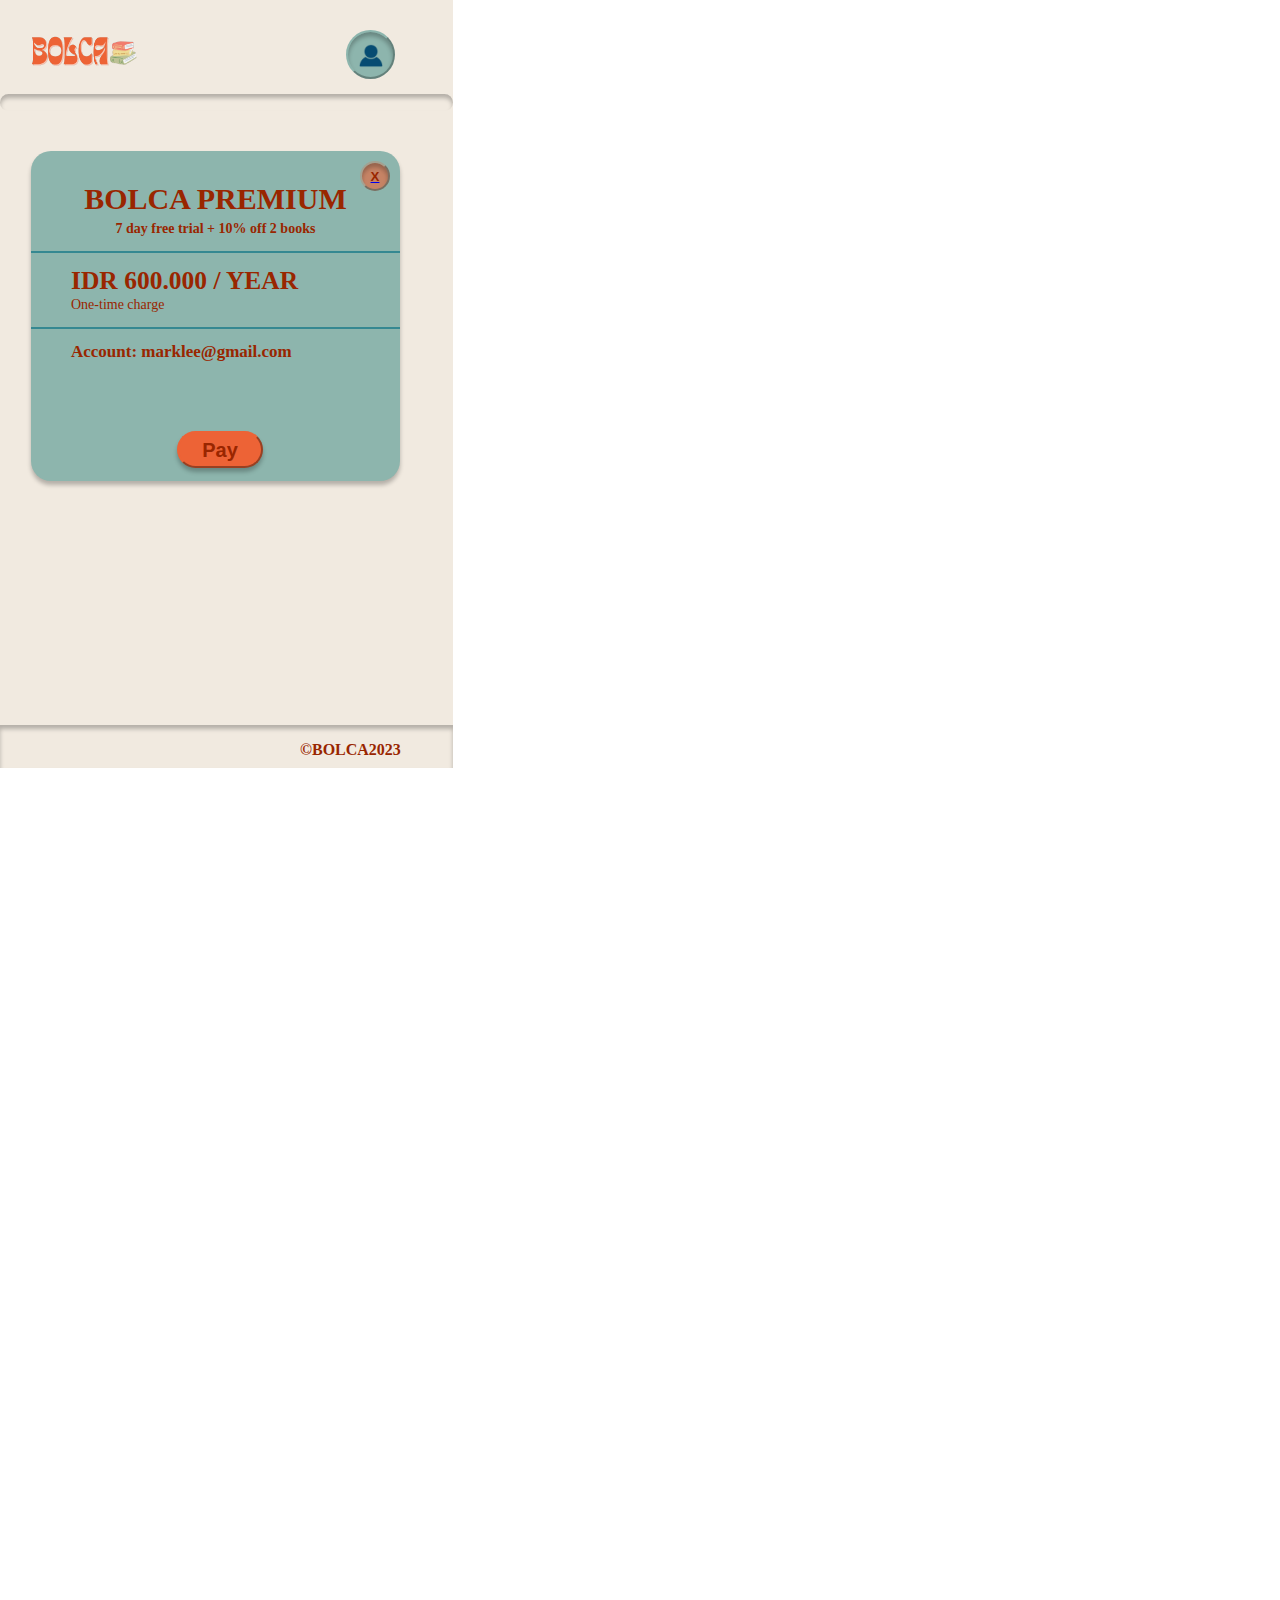
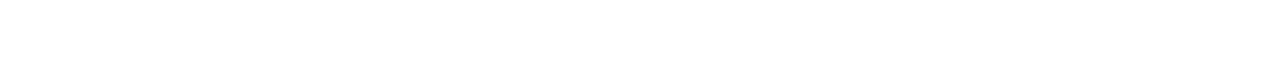
<file: html/payment_premium.html>
<!DOCTYPE html>
<html lang="en">
<head>
    <meta charset="UTF-8">
    <meta http-equiv="X-UA-Compatible" content="IE=edge">
    <meta name="viewport" content="width=device-width, initial-scale=1.0">
    <link rel="stylesheet" href="../css/payment_premium.css">
    <title>BOLCA</title>
</head>
<body>
    <header>
            <div class="head_left">
                <a href="../html/dashboard.html"><img src="../assets/BOLCA_logo.png" alt="Logo_Bolca"></a>
            </div>
            <div class="head_right">
                <div class="right">
                    <button type="button" class="imgs">
                        <img src="../assets/output-onlinepngtools-3.png" alt="Profile">
                    </button>
                </div>
            </div>
            <div class="head_footer"></div>

            <div class="mainbox">

                <!-- <form action="/Premium-page_2/html/premium-page_2.html">
                    <input type="submit" value='' class="cancel">
                    <div class="X">X</div>
                </form> -->

                <button type="button" class="cancel">
                    <a href="../html/premium_page2.html">
                        <div class="X"> X </div>
                    </a>
                </button>

                <br>
                <br>

                <div class="upper">
                    <h2> BOLCA PREMIUM </h2>
                </div>
                <div class="under">
                    <p> 7 day free trial + 10% off 2 books </p>
                </div>
                <div class="line"></div>

                <div class="upper1">
                    <h2> IDR 600.000 / YEAR</h2>
                </div>
                <div class="under1">
                    <p> One-time charge</p>
                </div>
                <div class="line1"></div>

                <div class="upper2">
                    <p> Account: marklee@gmail.com</p>
                </div>
                <div class="line2"></div>
                    
                <button type="button" class="pay">
                    <h2>Pay</h2>
                </button>

            </div>
    </header>

    <div class="bottom">
        <div class="text">
            <h4>
                ©BOLCA2023
            </h4>
        </div>
    </div>

</body>
</html>
</file>
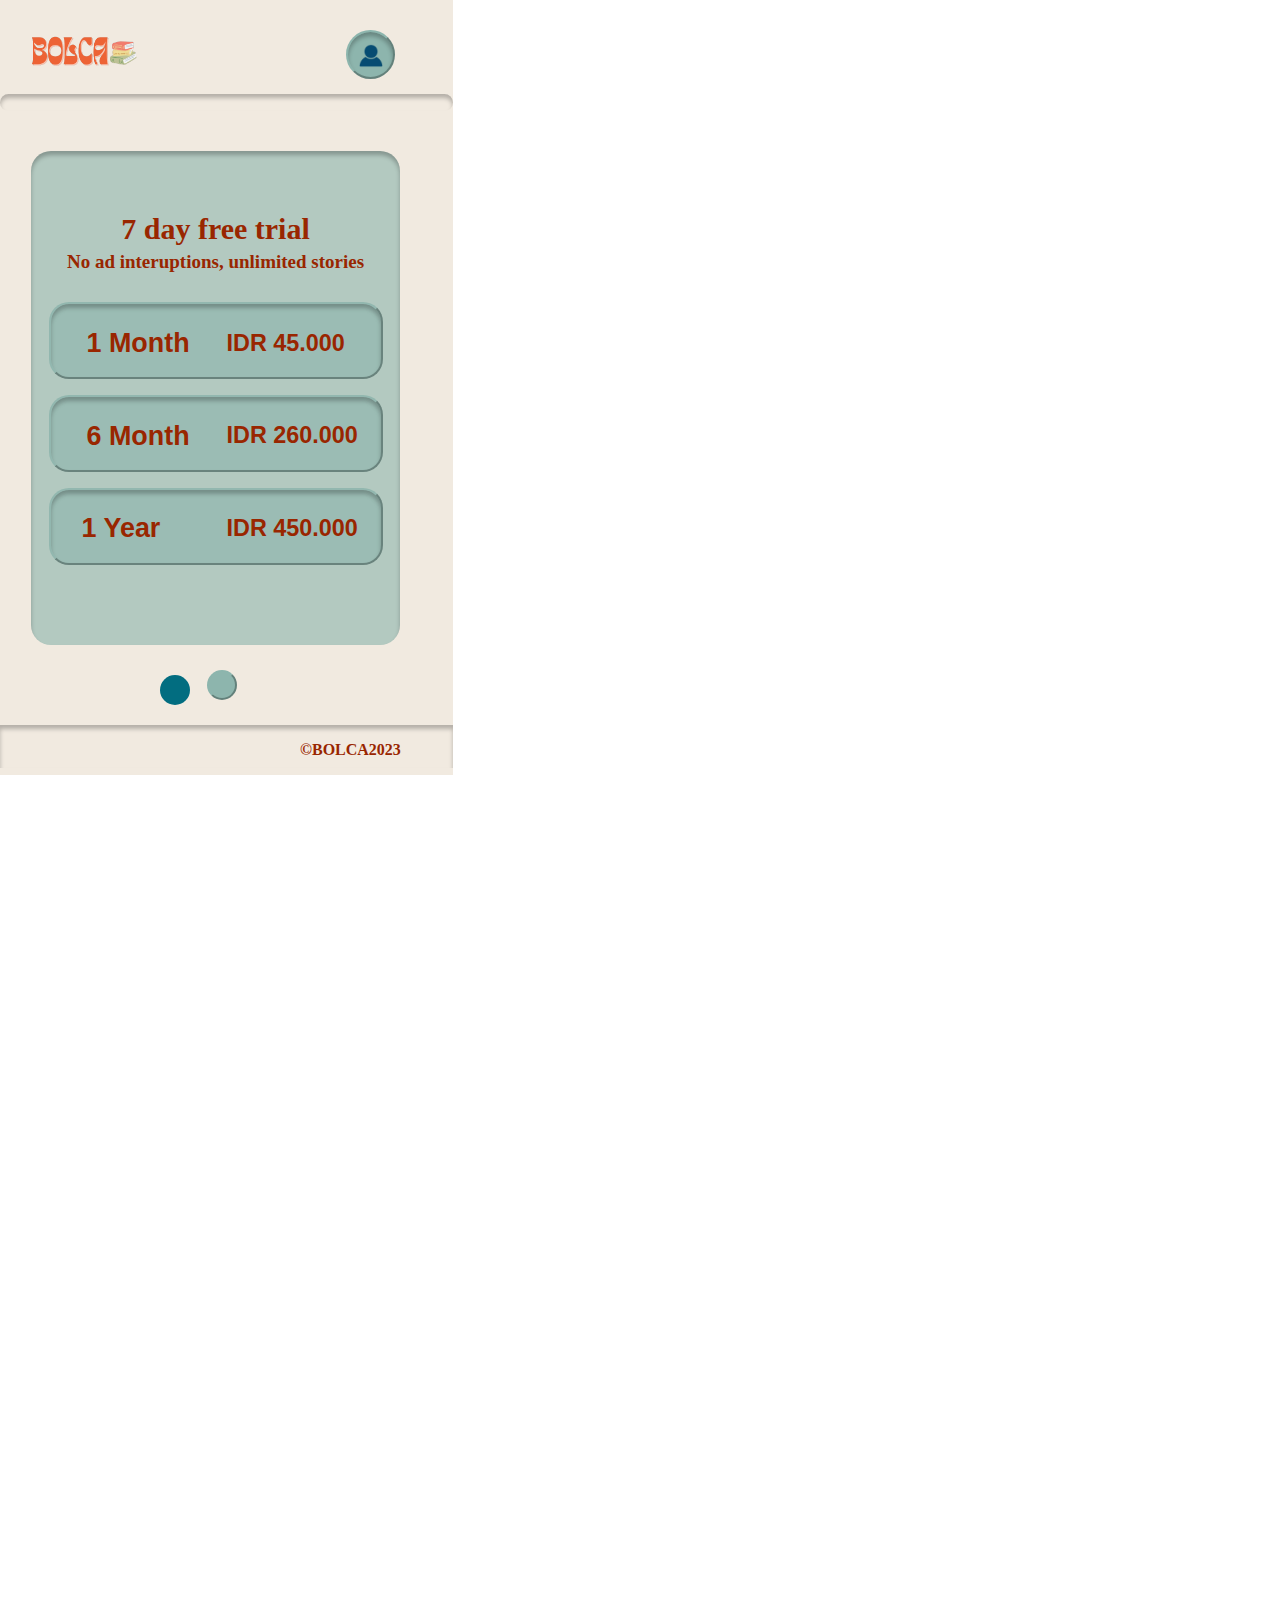
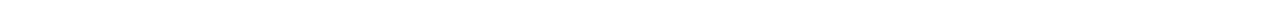
<file: html/premium_page.html>
<!DOCTYPE html>
<html lang="en">
<head>
    <meta charset="UTF-8">
    <meta http-equiv="X-UA-Compatible" content="IE=edge">
    <meta name="viewport" content="width=device-width, initial-scale=1.0">
    <link rel="stylesheet" href="../css/premium_page.css">
    <title>BOLCA</title>
</head>
<body>
    <header>
            <div class="head_left">
                <a href="../html/dashboard.html"><img src="../assets/BOLCA_logo.png" alt="Logo_Bolca"></a>
            </div>
            <div class="head_right">
                <div class="right">
                    <button type="button" class="imgs">
                        <a href="../html/profile.html"><img src="../assets/output-onlinepngtools-3.png" alt="Profile"></a>
                    </button>
                </div>
            </div>
            <div class="head_footer"></div>

            <div class="mainbox">

                <br>
                <br>

                <div class="upper">
                    <h2> 7 day free trial </h2>
                </div>

                <div class="under">
                    <p> No ad interuptions, unlimited stories </p>
                </div>

                <div class="box">
                    <button type="button" class="box1">

                        <div class="t_left">
                            <h3>
                                1 Month 
                            </h3>
                        </div>

                        <div class="t_right">
                            <h3>
                                IDR 45.000
                            </h3>
                        </div>

                    </button>
                    <button type="button" class="box2">

                        <div class="t_left">
                            <h3>
                                6 Month 
                            </h3>
                        </div>

                        <div class="t_right">
                            <h3>
                                IDR 260.000 
                            </h3>
                        </div>

                    </button>  
                    <button type="button" class="box3">

                        <div class="t_left">
                            <h3>
                                1 Year
                            </h3>
                        </div>

                        <div class="t_right">
                            <h3>
                                IDR 450.000 
                            </h3>
                        </div>

                    </button>
                </div>
            </div>
    </header>
    <div class="radio">
        <div class="radio1"></div>
        
        <form action="../html/premium_page2.html">
            <input type="submit" value='' class="radio2">
        </form>
        
    </div>

    <div class="bottom">
        <div class="text">
            <h4>
                ©BOLCA2023
            </h4>
        </div>
    </div> 
</body>
</html>
</file>
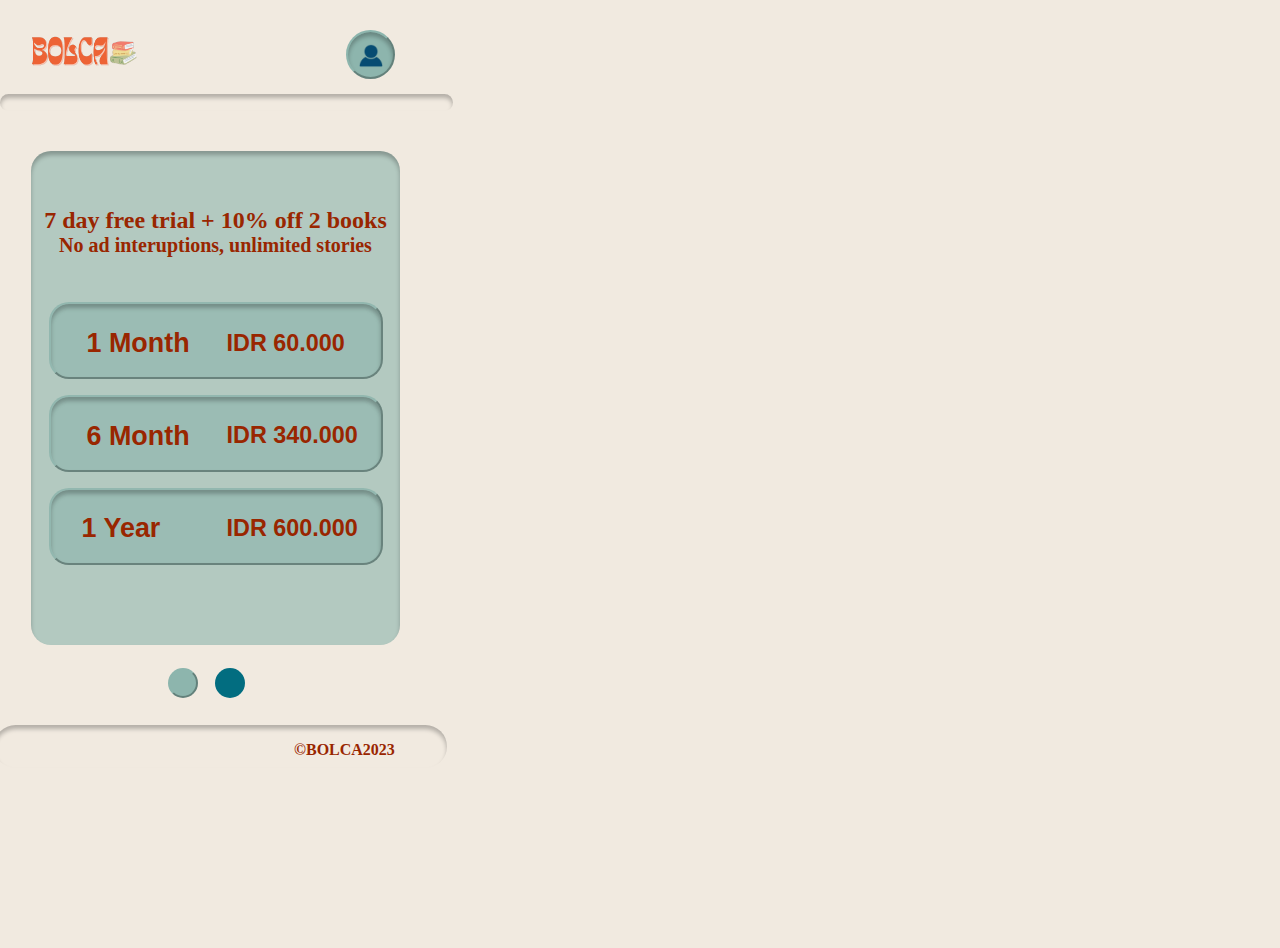
<file: html/premium_page2.html>
<!DOCTYPE html>
<html lang="en">
<head>
    <meta charset="UTF-8">
    <meta http-equiv="X-UA-Compatible" content="IE=edge">
    <meta name="viewport" content="width=device-width, initial-scale=1.0">
    <link rel="stylesheet" href="../css/premium_page2.css">
    <title>BOLCA</title>
</head>
<body>
    <header>
            <div class="head_left">
                <a href="../html/dashboard.html"><img src="../assets/BOLCA_logo.png" alt="Logo_Bolca"></a>
            </div>
            <div class="head_right">
                <div class="right">
                    <button type="button" class="imgs">
                        <a href="../html/profile.html"><img src="../assets/output-onlinepngtools-3.png" alt="Profile"></a>
                    </button>
                </div>
            </div>
            <div class="head_footer"></div>

            <div class="mainbox">

                <br>
                <br>

                <div class="upper">
                    <h2> 7 day free trial + 10% off 2 books</h2>
                </div>

                <div class="under">
                    <p> No ad interuptions, unlimited stories </p>
                </div>

                <div class="box">

                    <button type="button" class="box1">
                        <div class="t_left">
                            <h3>
                                1 Month 
                            </h3>
                        </div>

                        <div class="t_right">
                            <h3>
                                IDR 60.000
                            </h3>
                        </div>
                    </button>

                    <button type="button" class="box2">
                        <div class="t_left">
                            <h3>
                                6 Month 
                            </h3>
                        </div>

                        <div class="t_right">
                            <h3>
                                IDR 340.000 
                            </h3>
                        </div>
                    </button>  
                    
                    <button type="button" class="box3" >
                        <a href="../html/payment_premium.html">
                            <div class="t_left">
                                <h3>
                                    1 Year
                                </h3>
                            </div>

                            <div class="t_right">
                                <h3>
                                    IDR 600.000 
                                </h3>
                            </div>
                        </a> 
                    </button>

                </div>
            </div>
    </header>
    <div class="radio">
        <form action="../html/premium_page.html">
            <input type="submit" value='' class="radio1">
        </form>
        <div class="radio2"></div>
    </div>

    <div class="bottom">
        <div class="text">
            <h4>
                ©BOLCA2023
            </h4>
        </div>
    </div>
    
</body>
</html>
</file>
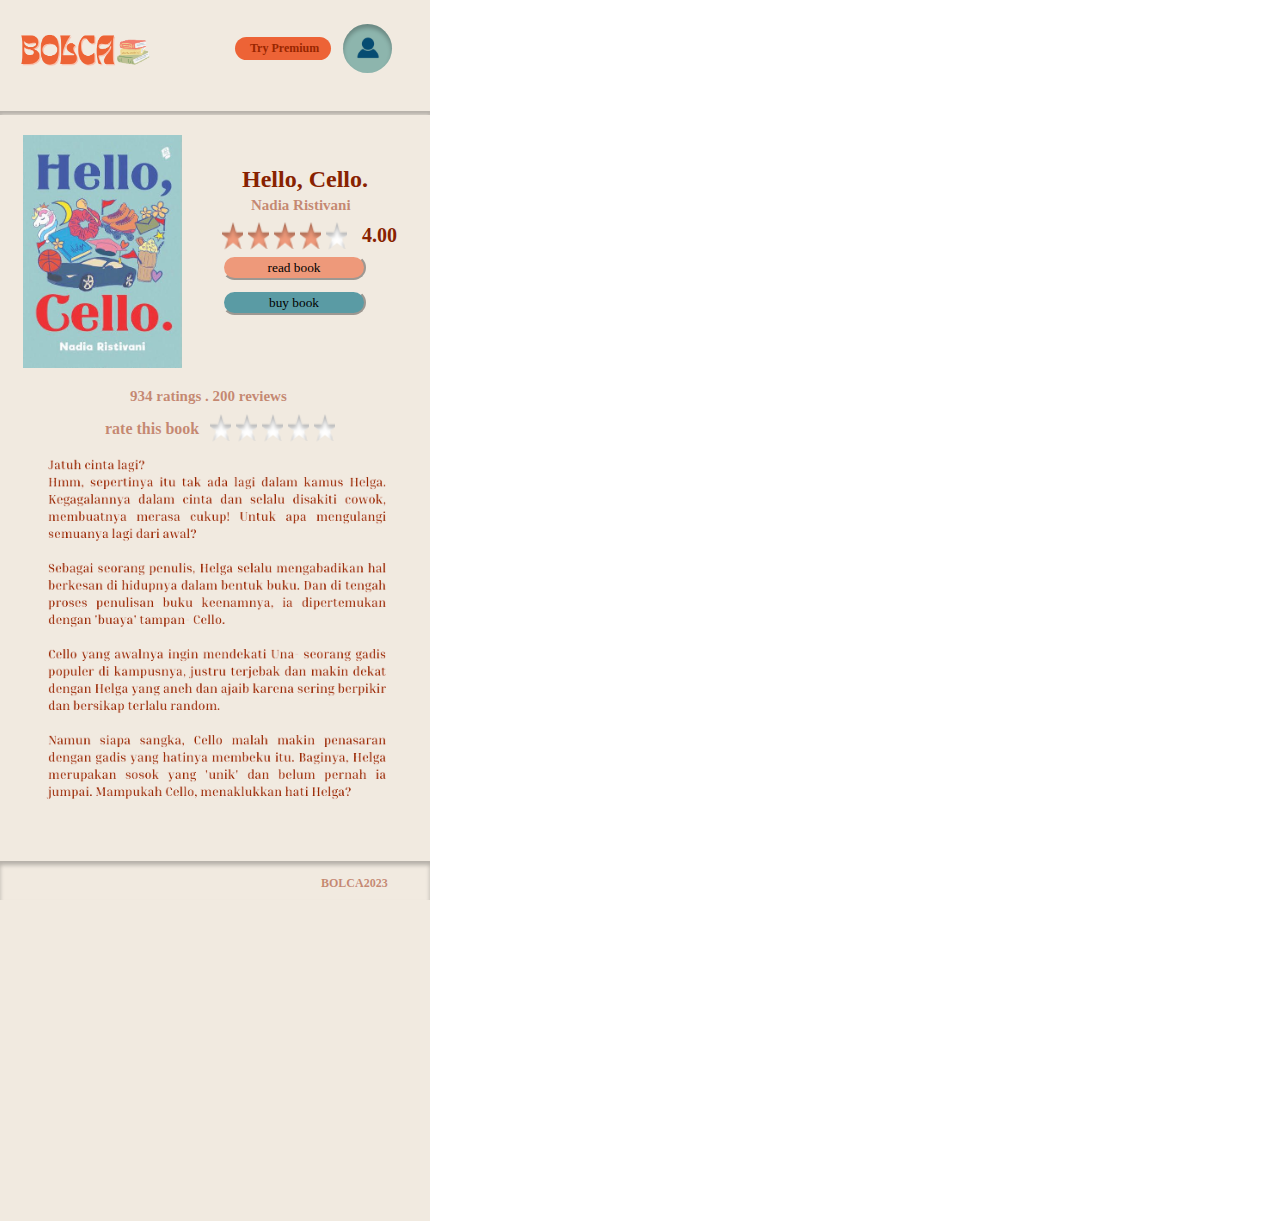
<file: html/read_or_book.html>
<!DOCTYPE html>
<html lang="en">
<head>
  <meta charset="UTF-8">
  <meta name="viewport" content="width=device-width, initial-scale=1.0">
  <title>Read_Book</title>
  <link rel="stylesheet" href="../css/read_or_book.css">
</head>
<body>
  <header>
    <nav>
      <div class="top">
          <div class="logo">
            <a href="../html/dashboard.html"><img src="../assets/BOLCA logo (ambil yang atas).png" alt="logo"></a>
          </div>
          <div class="sub">
            <div class="premium">
              <a href="../html/premium_page.html">Try Premium</a>
            </div>
            <div class="person">
              <a href="../html/profile.html"><img src="../assets/output-onlinepngtools-3.png" alt="dummy_profile"></a>
            </div>
          </div>
      </div>
      <div class="bottom">
        <div class="rectangle"></div>
      </div>
    </nav>
  </header>

  <main>
    <div class="top">
      <div class="descript">
          <div class="desc_left">
              <img src="../assets/61254911.jpg" alt="desc_img">
          </div>
          <div class="desc_right">
            <h4>Hello, Cello.</h4>
            <p>Nadia Ristivani</p>
            <div class="stars">
              <img src="../assets/Star_orange.png" alt="start_1">
              <img src="../assets/Star_orange.png" alt="start_2">
              <img src="../assets/Star_orange.png" alt="start_3">
              <img src="../assets/Star_orange.png" alt="start_4">
              <img src="../assets/Star_white.png" alt="start_5">
              <h6>4.00</h6>
            </div>
            <div class="desc_Rbutton">
              <button type="button" class="read">read book</button>
              <button type="button" class="buy">buy book</button>
            </div>
          </div>
      </div>
      <div class="ratings_n_rev">934 ratings . 200 reviews</div>
      <div class="ratings">
          <div class="r_left">
            <p>rate this book</p>
          </div>
          <div class="r_right">
            <img src="../assets/Star_white.png" alt="start_5">
            <img src="../assets/Star_white.png" alt="start_5">
            <img src="../assets/Star_white.png" alt="start_5">
            <img src="../assets/Star_white.png" alt="start_5">
            <img src="../assets/Star_white.png" alt="start_5">
          </div>
      </div>
      <div class="text">
        <img src="../assets/BOLCA-24-removebg-preview.png" alt="info_img">
      </div>
    </div>
  </main>

  <footer>
    <div class="name">
      <i class="fa-sharp fa-regular fa-copyright"></i>
      BOLCA2023
    </div>
  </footer>
</body>
</html>
</file>
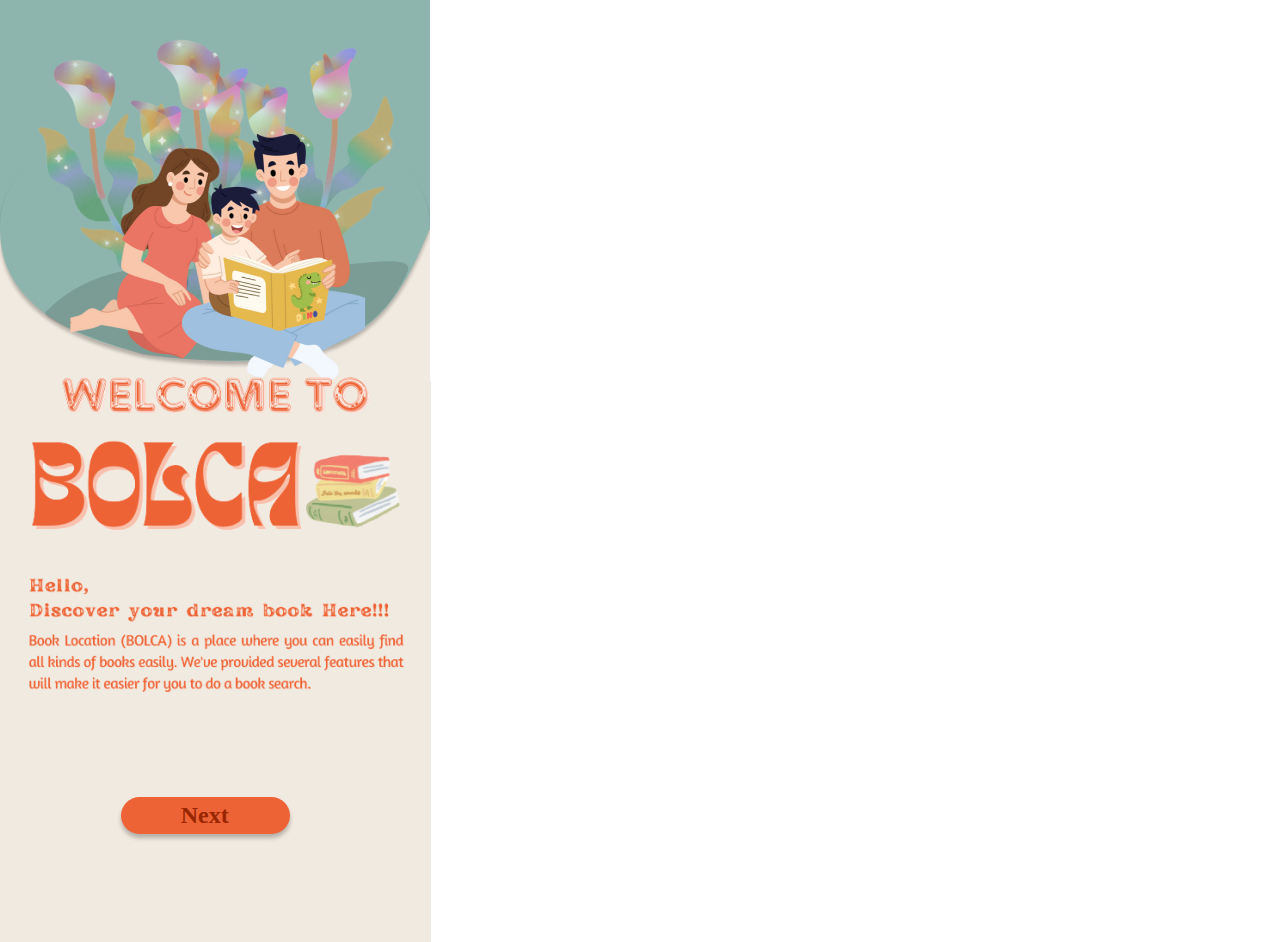
<file: html/welcome.html>
<!DOCTYPE html>
<html lang="en">
<head>
    <meta charset="UTF-8">
    <meta http-equiv="X-UA-Compatible" content="IE=edge">
    <meta name="viewport" content="width=device-width, initial-scale=1.0">
    <title>Welcome to BOLCA</title>
    <link rel="stylesheet" href="../css/welcome.css">
</head>
<body>
    <header>
        <div class="nav_img">
            <img src="../assets/back1.png" alt="nav_img">
        </div>
    </header>

    <main>
        <div class="welcome">
            <img src="../assets/welcome logo.png" alt="welcome_img">
        </div>

        <div class="opening_text">
            <img src="../assets/opening text.png" alt="opening_img">
        </div>

        <div class="next">
            <!-- dashboard -->
            <a href="../html/login_sign_up_page.html">Next</a>
        </div>
    </main>
</body>
</html>
</file>
<file: css/payment_premium.css>
body{
    width: 337px;
    height: 932px;
    color: #992600;
    margin: 0;
}

/* Header */

header {
    position: absolute;
    width: 453px;
    height: 765px;
    left: 0px;
    top: 0px;
    background-color: #F1EAE0;
}

header .head_left {
    float: left;
}

header .head_left img {
    position: absolute;
    width: 122px;
    height: 56px;
    left: 23px;
    top: 23px;
}

header .head_right {
    float: right;
}

header .head_right .left {
    position: absolute;
    width: 96px;
    height: 23px;
    left: 240px;
    top: 43px;
    background: #ED6336;
    border-radius: 20px;
}

header .head_right .right {
    float: right;
}

header .head_right .right .imgs {
    position: absolute;
    width: 49px;
    height: 49px;
    left: 346px;
    top: 30px;
    background: #8DB5AD;
    box-shadow: inset 0px 4px 4px rgba(0, 0, 0, 0.25);
    border-color: rgba(141, 181, 173, 0.62);
    border-radius: 30px;
}

header .head_right .right .imgs img{
    position: absolute;
    width: 32px;
    height: 32px;
    top: 8px;
    left: 7px;
    border-radius: 30px;
}

header .head_footer {
    position: absolute;
    width: 453px;
    height: 17px;
    left: 0px;
    top: 94px;
    background: #F1EAE0;
    box-shadow: inset 0px 4px 4px rgba(0, 0, 0, 0.25);
    border-radius: 23px;
}

/* middle content */

.mainbox{
    position: absolute;
    width: 369px;
    height: 330px;
    left: 31px;
    top: 151px;
    background: #8DB5AD;
    box-shadow: 0px 4px 4px rgba(0, 0, 0, 0.25);
    border-radius: 20px;
}

/* back button */

.cancel{
    width: 30px;
    height: 30px;
    position: absolute;
    margin-top: 10px;
    margin-left: 329px;
    border-radius: 20px;
    text-align: center;
    border-color: rgba(141, 181, 173, 0.62);
    background: rgba(237, 99, 54, 0.6);
    box-shadow: inset 0px 4px 4px rgba(0, 0, 0, 0.25);
}

.cancel .X{
    position: relative;
    margin-top: 1px;
    font-weight: 900;
    color: #992600;
}

/* content section 1 */

.mainbox .upper{
    margin-top: -30px;
    font-weight: bold;
    /* background-color: red; */
    align-self: center;
    position: relative;
    text-align: center;
    font-style: inherit;
    font-size: 20px;
}


.mainbox .under{
    margin-top: -20px;
    margin-bottom: 29px;
    font-weight: bold;
    text-align: center;
    font-style: inherit;
    font-size: 14px;
}

.mainbox .line{
    width: 367px;
    position: absolute;
    height: 0px;
    top: 100px;

    border: 1px solid rgba(2, 109, 128, 0.63);
}

/* content section 2 */

.mainbox .upper1{
    /* margin-top: -0px; */
    font-weight: bold;
    /* background-color: red; */
    align-self: center;
    position: relative;
    text-align: left;
    font-style: inherit;
    margin-left: 40px;
    font-size: 17px;
}


.mainbox .under1{
    margin-top: -20px;
    margin-bottom: 29px;
    margin-left: 40px;
    /* font-weight: bold; */
    text-align: left;
    font-style: inherit;
    font-size: 14px;
}

.mainbox .line1{
    width: 367px;
    position: absolute;
    height: 0px;
    margin-top: -15px;

    border: 1px solid rgba(2, 109, 128, 0.63);
}

/* content section 3 */

.mainbox .upper2{
    /* margin-top: -0px; */
    font-weight: bold;
    /* background-color: red; */
    align-self: center;
    position: relative;
    text-align: left;
    font-style: inherit;
    margin-left: 40px;
    font-size: 17px;
}

.mainbox .pay{
    position: absolute;
    width: 86px;
    height: 37px;
    left: 146px;
    top: 280px;
    
    background: #ED6336;
    box-shadow: 0px 4px 4px rgba(0, 0, 0, 0.25);
    border-radius: 20px;
    border-color: #ED6336;
}

.pay h2{
    margin-top: 5px;
    /* margin-left: px; */
    font-size: 20px;
    color: #992600;
}


.box{
    margin: auto;
    /* background-color: aquamarine; */
    height: 300px;
    width: 334px;

}

.bottom{
    position: relative;
    width: 453px;
    height: 42.5px;
    left: 0px;
    top: -5px;
    bottom: -0.5px;
    margin-top: 730px;
    background: #F1EAE0;
    box-shadow: inset 0px 4px 4px rgba(0, 0, 0, 0.25);
}

.bottom .text{
    position: absolute;
    left: 300px;
    top: -5px;
}
</file>
<file: css/premium_page.css>
body{
    width: 430px;
    height: 932px;
    color: #992600;
    margin: 0;
}

/* Header */

header {
    position: absolute;
    width: 453px;
    height: 775px;
    left: 0px;
    top: 0px;
    background-color: #F1EAE0;
}

header .head_left {
    float: left;
}

header .head_left img {
    position: absolute;
    width: 122px;
    height: 56px;
    left: 23px;
    top: 23px;
}

header .head_right {
    float: right;
}

header .head_right .left {
    position: absolute;
    width: 96px;
    height: 23px;
    left: 240px;
    top: 43px;
    background: #ED6336;
    border-radius: 20px;
}

header .head_right .right {
    float: right;
}

header .head_right .right .imgs {
    position: absolute;
    width: 49px;
    height: 49px;
    left: 346px;
    top: 30px;
    background: #8DB5AD;
    box-shadow: inset 0px 4px 4px rgba(0, 0, 0, 0.25);
    border-color: rgba(141, 181, 173, 0.62);
    border-radius: 30px;
}

header .head_right .right .imgs img{
    position: absolute;
    width: 32px;
    height: 32px;
    top: 8px;
    left: 7px;
    border-radius: 30px;
}


header .head_footer {
    position: absolute;
    width: 453px;
    height: 17px;
    left: 0px;
    top: 94px;
    background: #F1EAE0;
    box-shadow: inset 0px 4px 4px rgba(0, 0, 0, 0.25);
    border-radius: 23px;
}

/* middle content */

.mainbox{
    position: absolute;
    width: 369px;
    height: 494px;
    left: 31px;
    top: 151px;
    background: rgba(141, 181, 173, 0.62);
    box-shadow: inset 0px 4px 4px rgba(0, 0, 0, 0.25);
    border-radius: 20px;
}

.mainbox .upper{
    margin-top: 10px;
    font-weight: bold;
    /* background-color: red; */
    align-self: center;
    position: relative;
    text-align: center;
    font-style: inherit;
    font-size: 20px;
}


.mainbox .under{
    margin-top: -20px;
    margin-bottom: 29px;
    font-weight: bold;
    text-align: center;
    font-style: inherit;
    font-size: 19px;
}

/* box for 3 buttons */

.box{
    margin: auto;
    /* background-color: aquamarine; */
    height: 300px;
    width: 334px;

}

.box .box1{
    width: 334px;
    height: 77px;
    left: 52px;
    top: 511px;
    text-align: center;
    font-weight: 1000;
    font-size: 20px;
    border-color: rgba(141, 181, 173, 0.62);
    
    background: rgba(141, 181, 173, 0.62);
    box-shadow: inset 0px 4px 4px rgba(0, 0, 0, 0.25);
    border-radius: 20px;
}

.box1 .t_left{
    position: absolute;
    margin-left: 30px;
    top: 150px;
    font-size: 23px;
    color: #992600;
}

.box1 .t_right{
    position: absolute;
    margin-left: 170px;
    top: 156px;
    font-size: 20px;
    color: #992600;
}

/* .vertical-center{
    position: relative;
    top: 38%;
} */

.box .box2{
    margin-top: 15px;
    width: 334px;
    height: 77px;
    left: 52px;
    top: 511px;
    text-align: center;
    font-weight: 1000;
    font-size: 20px;
    border-color: rgba(141, 181, 173, 0.62);

    background: rgba(141, 181, 173, 0.62);
    box-shadow: inset 0px 4px 4px rgba(0, 0, 0, 0.25);
    border-radius: 20px;
}

.box2 .t_left{
    position: absolute;
    margin-left: 30px;
    top: 243px;
    color: #992600;
    font-size: 23px;
}

.box2 .t_right{
    position: absolute;
    margin-left: 170px;
    top: 248px;
    color: #992600;
    font-size: 20px;
}

.box .box3{
    margin-top: 15px;
    width: 334px;
    height: 77px;
    left: 52px;
    top: 511px;
    text-align: center;
    font-weight: 1000;
    font-size: 20px;
    border-color: rgba(141, 181, 173, 0.62);


    background: rgba(141, 181, 173, 0.62);
    box-shadow: inset 0px 4px 4px rgba(0, 0, 0, 0.25);
    border-radius: 20px;
}

.box3 .t_left{
    position: absolute;
    margin-left: 25px;
    top: 335px;
    color: #992600;
    font-size: 23px;
}

.box3 .t_right{
    position: absolute;
    margin-left: 170px;
    top: 341px;
    color: #992600;
    font-size: 20px;
}

.radio1{
    margin-top: 670px;
    top: 5px;
    background-color: #026d80;
    height: 30px;
    width: 30px;
    margin-left: 160px;
    border-radius: 100%;
    position: relative;
}

.radio2{
    top: -30px;
    background-color: #8db5ad;
    height: 30px;
    width: 30px;
    margin-left: 207px;
    border-radius: 100%;
    position: relative;
    border-color: rgba(141, 181, 173, 0.62);
}

.bottom{
    position: relative;
    width: 453px;
    height: 42.5px;
    right: 14px;
    top: -5px;
    left: 0px;
    bottom: -0.5px;
    background: #F1EAE0;
    box-shadow: inset 0px 4px 4px rgba(0, 0, 0, 0.25);
}

.bottom .text{
    position: absolute;
    left: 300px;
    top: -5px;
}

/* Animation */

.radio2{
  animation: transitionIn 0.75s;
}

@keyframes transitionIn{
  from{
    opacity: 0;
    transform: rotateX('-10def');
  }

  to{
    opacity: 1;
    transform: rotateX('0');
  }
}
</file>
<file: css/premium_page2.css>
body{
    width: 430px;
    height: 932px;
    background-color: #F1EAE0;
    color: #992600;
}

/* Header */

header {
    position: absolute;
    width: 453px;
    height: 111px;
    left: 0px;
    top: 0px;
}

header .head_left {
    float: left;
}

header .head_left img {
    position: absolute;
    width: 122px;
    height: 56px;
    left: 23px;
    top: 23px;
}

header .head_right {
    float: right;
}

header .head_right .left {
    position: absolute;
    width: 96px;
    height: 23px;
    left: 240px;
    top: 43px;
    background: #ED6336;
    border-radius: 20px;
}

header .head_right .right {
    float: right;
}

header .head_right .right .imgs {
    position: absolute;
    width: 49px;
    height: 49px;
    left: 346px;
    top: 30px;
    background: #8DB5AD;
    box-shadow: inset 0px 4px 4px rgba(0, 0, 0, 0.25);
    border-color: rgba(141, 181, 173, 0.62);
    border-radius: 30px;
}

header .head_right .right .imgs img{
    position: absolute;
    width: 32px;
    height: 32px;
    top: 8px;
    left: 7px;
    border-radius: 30px;
}


header .head_footer {
    position: absolute;
    width: 453px;
    height: 17px;
    left: 0px;
    top: 94px;
    background: #F1EAE0;
    box-shadow: inset 0px 4px 4px rgba(0, 0, 0, 0.25);
    border-radius: 23px;
}

/* middle content */

.mainbox{
    background-color: aqua;
    position: absolute;
    width: 369px;
    height: 494px;
    left: 31px;
    top: 151px;
    background: rgba(141, 181, 173, 0.62);
    box-shadow: inset 0px 4px 4px rgba(0, 0, 0, 0.25);
    border-radius: 20px;
}

.mainbox .upper{
    margin-top: 10px;
    font-weight: bold;
    /* background-color: red; */
    align-self: center;
    position: relative;
    text-align: center;
    font-style: inherit;
}


.mainbox .under{
    margin-top: -20px;
    margin-bottom: 45px;
    font-weight: bold;
    text-align: center;
    font-style: inherit;
    font-size: 20px;
}

/* box for 3 buttons */

.box{
    margin: auto;
    /* background-color: aquamarine; */
    height: 334px;
    width: 334px;
}

.box .box1{
    width: 334px;
    height: 77px;
    left: 52px;
    top: 511px;
    text-align: center;
    font-weight: 1000;
    font-size: 20px;
    border-color: rgba(141, 181, 173, 0.62);

    background: rgba(141, 181, 173, 0.62);
    box-shadow: inset 0px 4px 4px rgba(0, 0, 0, 0.25);
    border-radius: 20px;
}

.box1 .t_left{
    position: absolute;
    margin-left: 30px;
    top: 150px;
    font-size: 23px;
    color: #992600;
}

.box1 .t_right{
    position: absolute;
    margin-left: 170px;
    top: 156px;
    font-size: 20px;
    color: #992600;
}

/* .vertical-center{
    position: relative;
    top: 38%;
} */

.box .box2{
    margin-top: 15px;
    width: 334px;
    height: 77px;
    left: 52px;
    top: 511px;
    text-align: center;
    font-weight: 1000;
    font-size: 20px;
    border-color: rgba(141, 181, 173, 0.62);

    background: rgba(141, 181, 173, 0.62);
    box-shadow: inset 0px 4px 4px rgba(0, 0, 0, 0.25);
    border-radius: 20px;
}

.box2 .t_left{
    position: absolute;
    margin-left: 30px;
    top: 243px;
    color: #992600;
    font-size: 23px;
}

.box2 .t_right{
    position: absolute;
    margin-left: 170px;
    top: 248px;
    color: #992600;
    font-size: 20px;
}

.box .box3{
    margin-top: 15px;
    width: 334px;
    height: 77px;
    left: 52px;
    top: 511px;
    text-align: center;
    font-weight: 1000;
    font-size: 20px;
    border-color: rgba(141, 181, 173, 0.62);


    background: rgba(141, 181, 173, 0.62);
    box-shadow: inset 0px 4px 4px rgba(0, 0, 0, 0.25);
    border-radius: 20px;
}

.box3 .t_left{
    position: absolute;
    margin-left: 25px;
    top: 335px;
    color: #992600;
    font-size: 23px;
}

.box3 .t_right{
    position: absolute;
    margin-left: 170px;
    top: 341px;
    color: #992600;
    font-size: 20px;
}

.radio1{
    margin-top: 660px;
    background-color: #8db5ad;
    height: 30px;
    width: 30px;
    margin-left: 160px;
    border-radius: 100%;
    position: relative;
    border-color: rgba(141, 181, 173, 0.62);
}

.radio2{
    top: -30px;
    background-color: #026d80;
    height: 30px;
    width: 30px;
    margin-left: 207px;
    border-radius: 100%;
    position: relative;
}

.bottom{
    position: relative;
    width: 453px;
    height: 42.5px;
    right: 14px;
    top: -3px;
    bottom: -0.5px;
    
    background: #F1EAE0;
    box-shadow: inset 0px 4px 4px rgba(0, 0, 0, 0.25);
    border-radius: 23px;
}

.bottom .text{
    position: absolute;
    left: 300px;
    top: -5px;
    
}

/* Animation */

.radio1{
    animation: transitionIn 0.75s;
  }
  
  @keyframes transitionIn{
    from{
      opacity: 0;
      transform: rotateX('-10def');
    }
  
    to{
      opacity: 1;
      transform: rotateX('0');
    }
  }
</file>
<file: css/read_or_book.css>
* {
  width: 430px;
  margin: 0;
  padding: 0;
  font-family:"Inter","Inria Serif";
  box-sizing: border-box;
}

/* HEADER */
header {
  width: 430px;
  height: 115px;
}

nav {
  width: 430px;
  height: 115px;
  padding: 10px;
  display: flex;
  flex-direction: column;
  background-color: #F1EAE0;
  position: fixed;
  z-index: 9999;
}

.top {
  width: 100%;
  height: 88px;
  display: flex;
  justify-content: space-between;
}

.logo {
  width: 150px;
  height: 70px;
}

.logo img {
  width: 100%;
  height: 100%;
  object-fit: cover;
  object-position: 0% -25%;
  position: relative;
  top: -10px;
}

.sub {
  width: 165px;
  height: 63px;
  display: flex;
  justify-content: space-between;
  position: relative;
  right: 20px;
}

.premium {
  width: 96px;
  height: 23px;
  background-color: rgba(237, 99, 54, 1);
  border-radius: 20px;
  position: relative;
  top: 27px;
}

.premium a {
  font-family: 'Inter';
  font-style: normal;
  font-weight: 800;
  font-size: 12px;
  line-height: 15px;
  display: flex;
  align-items: flex-end;
  text-align: center;
  text-decoration: none;
  color: #992600;
  position: relative;
  top: 4px;
  left: 15px;
}

.person {
  width: 49px;
  height: 49px;
  background: #8DB5AD;
  box-shadow: inset 0px 4px 4px rgba(0, 0, 0, 0.25);
  cursor: pointer;
  border-radius: 38px;
  position: relative;
  top: 14px;
  right: 8px;
  border-color: rgba(141, 181, 173, 1);
}

.person img {
  width: 30px;
  height: 30px;
  position: relative;
  top: 8.95px;
  left: 10px;
}

.bottom {
  width: 100%;
  height: 17px;
  position: relative;
  top: 10px;
  left: -10px;
}

.rectangle {
  width: 430px;
  height: 100%;
  background: #F1EAE0;
  box-shadow: inset 0px 4px 4px rgba(0, 0, 0, 0.25);
  /* border-radius: 23px; */
}

/* MAIN */
main {
  width: 100%;
  height: 1106px;
  padding: 20px 30px;
  background-color: #F1EAE0;
}

.top {
  width: 100%;
  height: 345px;
  position: relative;
  left: 0px;
}

.descript {
  width: 345px;
  height: 261px;
  display: flex;
  position: relative;
  left: 0px;
  justify-content: center;
  align-items: center;
}

.desc_left {
  width: 179px;
  height: 261px;
  position: relative;
  left: 0px;
}

.desc_left img {
  width: 159px;
  height: 233px;
}

.desc_right {
  width: 200px;
  height: 261px;
  padding: 30px 10px;
}

.desc_right h4 {
  font-family: 'Inria Serif';
  font-style: normal;
  font-weight: 700;
  font-size: 24px;
  line-height: 29px;
  display: flex;
  align-items: flex-end;
  text-align: center;
  color: #882200;
  padding-left: 50px;
  padding-bottom: 2px;
}

.desc_right p {
  font-family: 'Inria Serif';
  font-style: normal;
  font-weight: 700;
  font-size: 15px;
  line-height: 18px;
  display: flex;
  align-items: flex-end;
  text-align: center;
  color: rgba(153, 38, 0, 0.5);
  padding-left: 59px;
  padding-bottom: 8px;
}

.desc_right h6 {
  font-family: 'Inria Serif';
  font-style: normal;
  font-weight: 700;
  font-size: 20px;
  line-height: 24px;
  display: flex;
  align-items: flex-end;
  text-align: center;
  color: #882200;
  position: relative;
  top: -10px;
  padding-left: 10px;
}

.desc_right .read{
  position: absolute;
  width: 144px;
  height: 25px;
  margin-left: 30px;
  top: 120px;

  border-color: #F1EAE0;
  background: rgba(237, 99, 54, 0.6);
  border-radius: 15px;
}

.desc_right .buy{
  position: absolute;
  width: 144px;
  height: 25px;
  margin-left: 30px;
  top: 155px;

  border-color: #F1EAE0;
  background: rgba(2, 109, 128, 0.63);
  border-radius: 15px;
}

.stars {
  width: 150px;
  height: 35px;
  display: flex;
  flex-direction: row;
  padding-left: 30px;
}

.stars img {
  width: 26px;
  height: 28px;
  object-fit: cover;
  padding-right: 5px ;
}

.ratings {
  width: 347px;
  height: 53px;
}

.ratings_n_rev{
  position: absolute;
  top: 250px;
  height: 20px;
  width: 200px;
  margin-left: 100px;
  
  font-family: 'Inria Serif';
  font-style: normal;
  font-weight: 700;
  font-size: 15px;
  line-height: 18px;

  display: flex;
  align-items: flex-end;
  text-align: center;

  color: rgba(153, 38, 0, 0.5);
}

.ratings{
  position: relative;
  /* background-color: red; */
  width: 200px;
  margin-top: 285px;
  left: -270px;
}

.ratings .r_left{
  position: absolute;
  color: rgba(153, 38, 0, 0.5);
  font-weight: 600;
}

.ratings .r_right{
  width: 150px;
  height: 35px;
  display: flex;
  flex-direction: row;
  padding-left: 30px;
  margin-left: 75px;
}

.ratings .r_right img{
  margin-top: -6px;
  width: 26px;
  height: 28px;
  object-fit: cover;
  padding-right: 5px ;
}

.text{
  margin-left: -570px;
  margin-top: 280px;
}

/* FOOTER */
/* butuh position fixed */
footer {
  width: 430px;
  height: 39px;
  background: #F1EAE0;
  box-shadow: inset 0px 4px 4px rgba(0, 0, 0, 0.25);
  justify-content: center;
  align-items: center;
  position: fixed;
  bottom: 0px;
  z-index: 9999;
}

.name {
  width: 171px;
  height: 29px;
  font-family: 'Inter';
  font-style: normal;
  font-weight: 800;
  font-size: 12px;
  line-height: 15px;
  color: rgba(153, 38, 0, 0.5);
  float: right;
  position: relative;
  top: 15px;
  left: 50px;
}

.name i {
  width: 1px;
  height: 1px;
  margin-right: 12px;
  position: relative;
  top: 0px;
}
</file>
<file: css/welcome.css>
* {
  width: 430px;
  margin: 0;
  padding: 0;
  font-family:"Inter";
  box-sizing: border-box;
  scroll-behavior: smooth;
}

/* header */
header {
  width: 430px;
  height: 381px;
  flex-shrink: 0;
}

.nav_img {
  width: 100%;
  height: 100%;
  background-color: #F1EAE0;
  object-fit: cover;
}

main {
  width: 431px;
  height: 561px;
  background-color: #F1EAE0;
  flex-shrink: 0;
}

.welcome {
  width: 431px;
  height: 173px;
  flex-shrink: 0;
}

.welcome img {
  height: 100%;
  object-fit: cover;
  position: relative;
  top: -20px;
}

.opening_text {
  width: 390px;
  height: 173px;
  flex-shrink: 0;
}

.opening_text img {
  width: 383px;
  height: 159px;
  object-fit: cover;
  position: relative;
  top: 0px;
  left: 22.75px;
}

.next {
  width: 169px;
  height: 37px;
  flex-shrink: 0;
  border-radius: 20px;
  background: #ED6336;
  box-shadow: 0px 4px 4px 0px rgba(0, 0, 0, 0.25);
  position: relative;
  top: 70px;
  left: 28%;
}

.next a {
  text-decoration: none;
  color: #992600;
  font-size: 24px;
  font-family: Inter;
  font-weight: 800;
  position: absolute;
  left: 60px;
  top: 5px;
}
</file>
